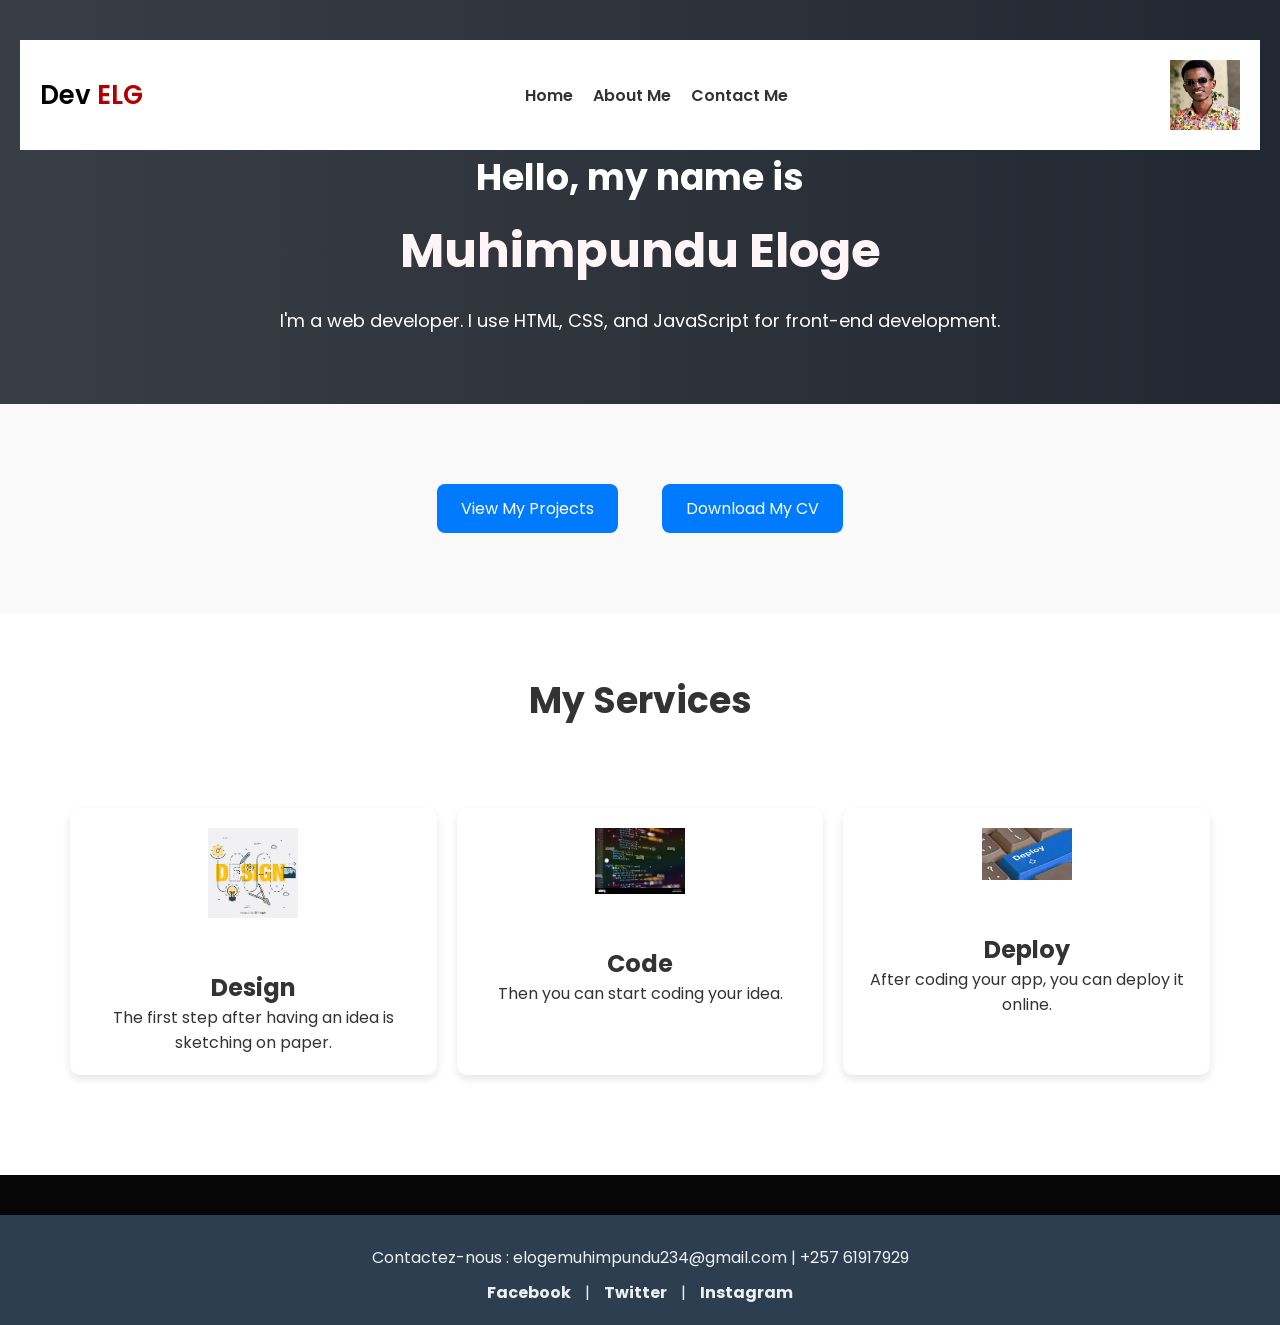
<file: index.html>
<!DOCTYPE html>
<html lang="en">
<head>
    <meta charset="UTF-8">
    <meta name="viewport" content="width=device-width, initial-scale=1.0">
    <title>Portfolio Eloge</title>
    <link rel="stylesheet" href="style.css">
    <link href="https://fonts.googleapis.com/css2?family=Poppins:wght@300;600&display=swap" rel="stylesheet">
</head>
<body>
    <section class="hero">
        <nav class="navbar">
            <h2 class="logo">Dev <span>ELG</span></h2>
            <ul class="nav-links">
                <li><a href="index.html">Home</a></li>
                <li><a href="Aboute_Me.html">About Me</a></li>
                <li><a href="Contact_Me.html">Contact Me</a></li>
            </ul>

            <div class="nav-right">
                <img src="home.png" alt="Logo">
        
            </div>
        </nav>
        <div class="info">
            <h1>Hello, my name is</h1>
            <h2>Muhimpundu <span>Eloge</span></h2>
            <p>I'm a web developer. I use HTML, CSS, and JavaScript for front-end development.</p>
        

        </div>
    </section>
    <section class="projects" id="projects">
        <div class="button-container">
            <a class="btn" href="https://github.com/elogemuhimpundu/Profil-personnel-.git">View My Projects </a>
        </div>
        <div class="button-container">
            <a class="btn" href="CV Eloge.pdf">Download My CV </a>
        </div>
    </section>
    <style>
      
.projects {
    padding: 60px 20px;
    background-color: #f9f9f9;
    text-align: center;
}


.button-container {
    display: inline-block;
    margin: 20px;
}


.button-container a {
    display: inline-block;
    padding: 12px 24px;
    background-color: #007bff;
    color: white;
    text-decoration: none;
    font-size: 16px;
    border-radius: 8px;
    transition: background-color 0.3s ease;
}


.button-container a:hover {
    background-color: #0056b3;
}
 
    </style>
    
    <section class="services">
        <h1 class="title">My Services</h1>
        <div class="cards">
            <div class="card">
                <img src="image.png" alt="Design icon">
                <h2>Design</h2>
                <p>The first step after having an idea is sketching on paper.</p>
            </div>
            <div class="card">
                <img src="image copy.png" alt="Code icon">
                <h2>Code</h2>
                <p>Then you can start coding your idea.</p>
            </div>
            <div class="card">
                <img src="image copy 2.png" alt="Deploy icon">
                <h2>Deploy</h2>
                <p>After coding your app, you can deploy it online.</p>
            </div>
        </div>
    </section>
</body>
</html>

    <style>
        footer {
  background-color: #2c3e50; 
  color: #ecf0f1; 
  padding: 20px 0;
  text-align: center;
}

.footer-content {
  max-width: 1000px;
  margin: auto;
  padding: 0 20px;
}

.footer-content p {
  margin: 10px 0;
  font-size: 16px;
}

.social-icons a {
  color: #ecf0f1;
  text-decoration: none;
  margin: 0 10px;
  font-weight: bold;
}

.social-icons a:hover {
  text-decoration: underline;
  color: #1abc9c; 
}

    </style>
    <footer>
        <div class="footer-content">
          <p>Contactez-nous : elogemuhimpundu234@gmail.com | +257 61917929</p>
          <div class="social-icons">
            <a href="#">Facebook</a> |
            <a href="#">Twitter</a> |
            <a href="#">Instagram</a>

        </div>
      </footer>
    

    
    
</body>
</html>
</file>
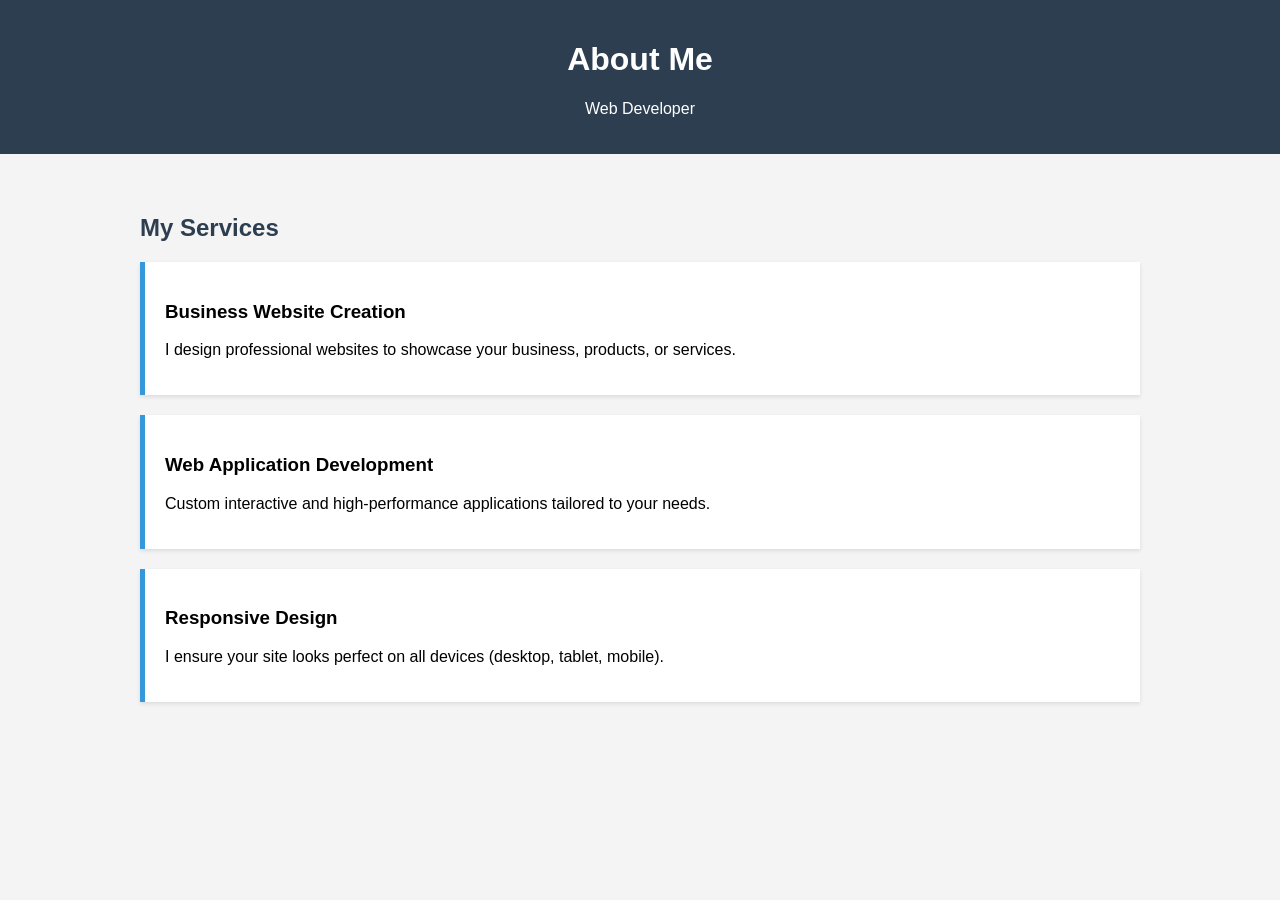
<file: Aboute_Me.html>
<!DOCTYPE html>
<html lang="fr">
<head>
    <meta charset="UTF-8">
    <title>About_me</title>
    <style>
        body {
            font-family: Arial, sans-serif;
            background-color: #f4f4f4;
            margin: 0;
            padding: 0;
        }
        header {
            background-color: #2c3e50;
            color: white;
            padding: 20px 0;
            text-align: center;
        }
        .container {
            padding: 40px;
            max-width: 1000px;
            margin: auto;
        }
        h2 {
            color: #2c3e50;
        }
        .service {
            background-color: white;
            margin: 20px 0;
            padding: 20px;
            border-left: 5px solid #3498db;
            box-shadow: 0 2px 4px rgba(0,0,0,0.1);
        }
    </style>
</head>
<body>

    <header>
        <h1>About Me</h1>
        <p> Web Developer</p>
    </header>

    <div class="container">
        <h2>My Services</h2>

        <div class="service">
            <h3>Business Website Creation</h3>
            <p>I design professional websites to showcase your business, products, or services.</p>
        </div>

        <div class="service">
            <h3>Web Application Development</h3>
            <p>Custom interactive and high-performance applications tailored to your needs.</p>
        </div>

        <div class="service">
            <h3>Responsive Design</h3>
            <p>I ensure your site looks perfect on all devices (desktop, tablet, mobile).</p>
        </div>

        

</body>
</html>
</file>
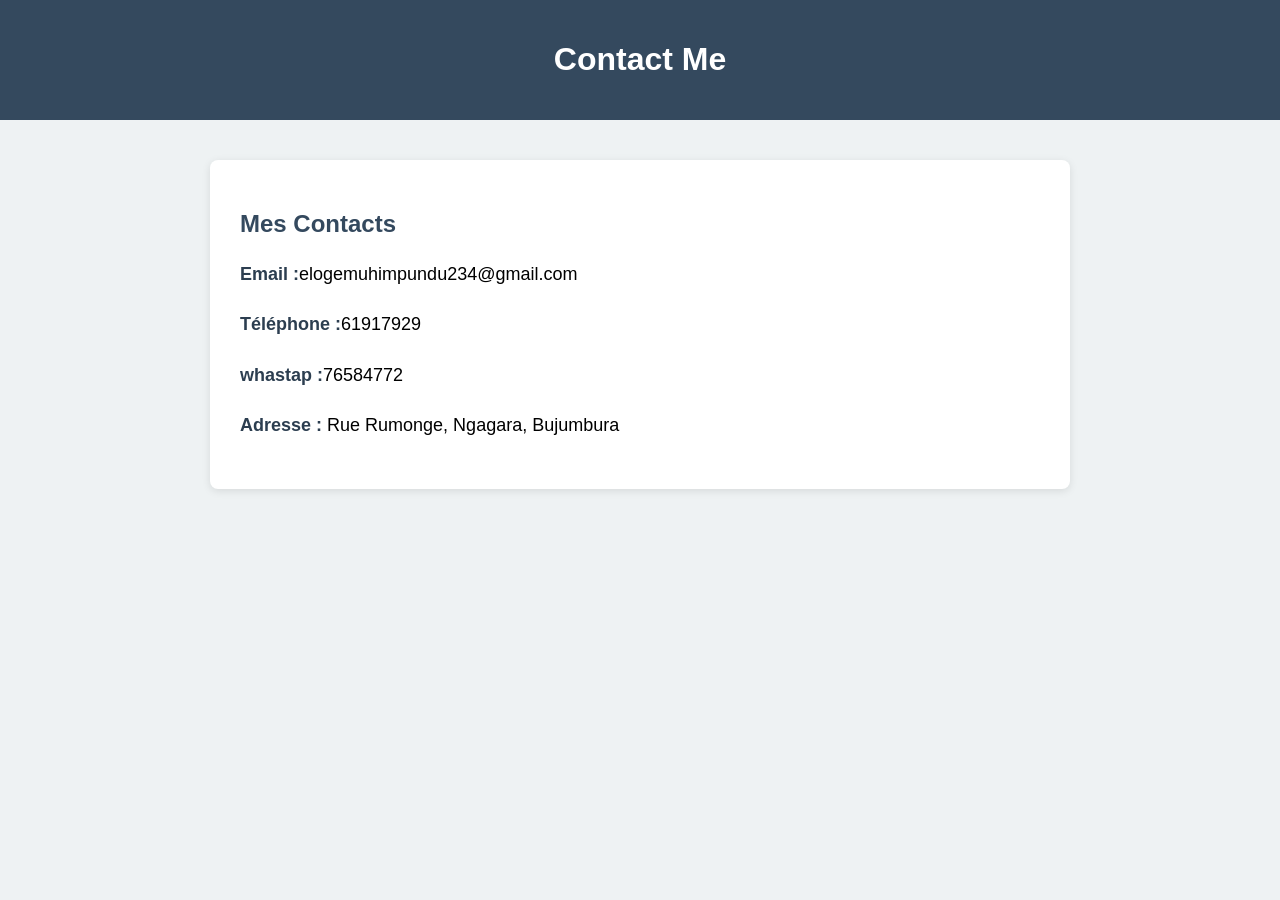
<file: Contact_Me.html>
<!DOCTYPE html>
<html lang="fr">
<head>
    <meta charset="UTF-8">
    <title>Contact_Me</title>
    <style>
        body {
            font-family: Arial, sans-serif;
            background-color: #eef2f3;
            margin: 0;
            padding: 0;
        }
        header {
            background-color: #34495e;
            color: white;
            padding: 20px;
            text-align: center;
        }
        .container {
            max-width: 800px;
            margin: 40px auto;
            background-color: white;
            padding: 30px;
            border-radius: 8px;
            box-shadow: 0 2px 8px rgba(0,0,0,0.1);
        }
        h2 {
            color: #34495e;
        }
        .contact-info {
            margin-top: 20px;
            line-height: 1.8;
            font-size: 18px;
        }
        .contact-info strong {
            color: #2c3e50;
        }
    </style>
</head>
<body>

    <header>
        <h1>Contact Me</h1>

    </header>

    <div class="container">
        <h2>Mes Contacts</h2>
        <div class="contact-info">
            <p><strong>Email :</strong>elogemuhimpundu234@gmail.com</p>
            <p><strong>Téléphone :</strong>61917929</p>
            <p><strong>whastap :</strong>76584772</p>
            
            <p><strong>Adresse :</strong> Rue Rumonge, Ngagara, Bujumbura</p>
        </div>
    </div>

</body>
</html>
</file>
<file: style.css>
* {
    margin: 0;
    padding: 0;
    box-sizing: border-box;
    font-family: 'Poppins', sans-serif;
}

body {
   background: #070606;
    color: #333;
}

.navbar {
    display: flex;
    justify-content: space-between;
    align-items: center;
    padding: 20px 50px;
    background: #0e0d0d;
    color: black;
}

.logo {
    font-size: 26px;
    font-weight: 600;
}

.logo span {
    color: #b50000;
}

.nav-links {
    list-style: none;
    display: flex;
    gap: 20px;
}

.nav-links a {
    color: white;
    text-decoration: none;
    transition: color 0.3s ease;
}

.nav-links a:hover {
    color: #fcf1f1;
}

.nav-right {
    display: flex;
    align-items: center;
    gap: 15px;
}

.btn {
    padding: 10px 20px;
    background: #fd0707;
    border: none;
    color: rgb(231, 243, 243);
    border-radius: 5px;
    cursor: pointer;
    transition: transform 0.2s;
}

.btn:hover {
    transform: scale(1.05);
}

.hero {
    padding: 80px 50px;
    background: linear-gradient(to right, #393e46, #222831);
    color: white;
    text-align: center;
}

.hero .info h1 {
    font-size: 36px;
    margin-bottom: 10px;
}

.hero .info h2 {
    font-size: 48px;
    color: #fff5f6;
    margin-bottom: 20px;
}

.hero .info p {
    font-size: 18px;
    margin-bottom: 30px;
}

.services {
    padding: 60px 50px;
    background: white;
    text-align: center;
}

.title {
    font-size: 36px;
    margin-bottom: 40px;
}

.cards {
    display: flex;
    justify-content: space-between;
    flex-wrap: wrap;
    gap: 20px;
}

.card {
    flex: 1 1 30%;
    background: #eeeeee;
    border-radius: 15px;
    padding: 20px;
    box-shadow: 0 5px 15px rgba(0,0,0,0.1);
    transition: transform 0.3s ease;
}

.card:hover {
    transform: translateY(-10px);
}
.card img {
    width: 90px;
    margin-bottom: 45px;
}

body {
    margin: 0;
    font-family: 'Poppins', sans-serif;
}

.hero {
    padding: 40px 20px;
    text-align: center;
}

.navbar {
    display: flex;
    justify-content: space-between;
    align-items: center;
    flex-wrap: wrap;
    padding: 20px;
    background-color: #fff;
}

.nav-links {
    list-style: none;
    display: flex;
    gap: 20px;
}

.nav-links li a {
    text-decoration: none;
    color: #333;
    font-weight: 600;
}

.nav-right img {
    width: 70px;
    height:70px;
     weight:70px;
}


.cards {
    display: flex;
    gap: 20px;
    justify-content: center;
    flex-wrap: wrap;
    padding: 40px 20px;
}

.card {
    background: #fff;
    padding: 20px;
    border-radius: 10px;
    width: 300px;
    box-shadow: 0 4px 8px rgba(0,0,0,0.1);
    text-align: center;
}


footer {
    margin-top: 40px;
}

@media (max-width: 1024px) {
    .navbar {
        flex-direction: column;
        align-items: flex-start;
    }

    .nav-links {
        flex-direction: column;
        width: 100%;
        padding: 0;
        gap: 10px;
        margin-top: 10px;
    }

    .nav-right img {
        margin-top: 10px;
        height:70px;
        weight:70px;
    }

    .info h1, .info h2, .info p {
        text-align: center;
    }

    .button-container {
        display: block;
        margin: 20px auto;
    }

    .cards {
        flex-direction: column;
        align-items: center;
    }

    .card {
        width: 90%;
    }
}


@media (max-width: 780px) {
    .logo {
        font-size: 20px;
    }

    .btn {
        padding: 10px 18px;
        font-size: 14px;
    }

    .info h1 {
        font-size: 22px;
    }

    .info h2 {
        font-size: 26px;
    }

    .card img {
        width: 90px;
        height: auto;
    }
}
</file>
